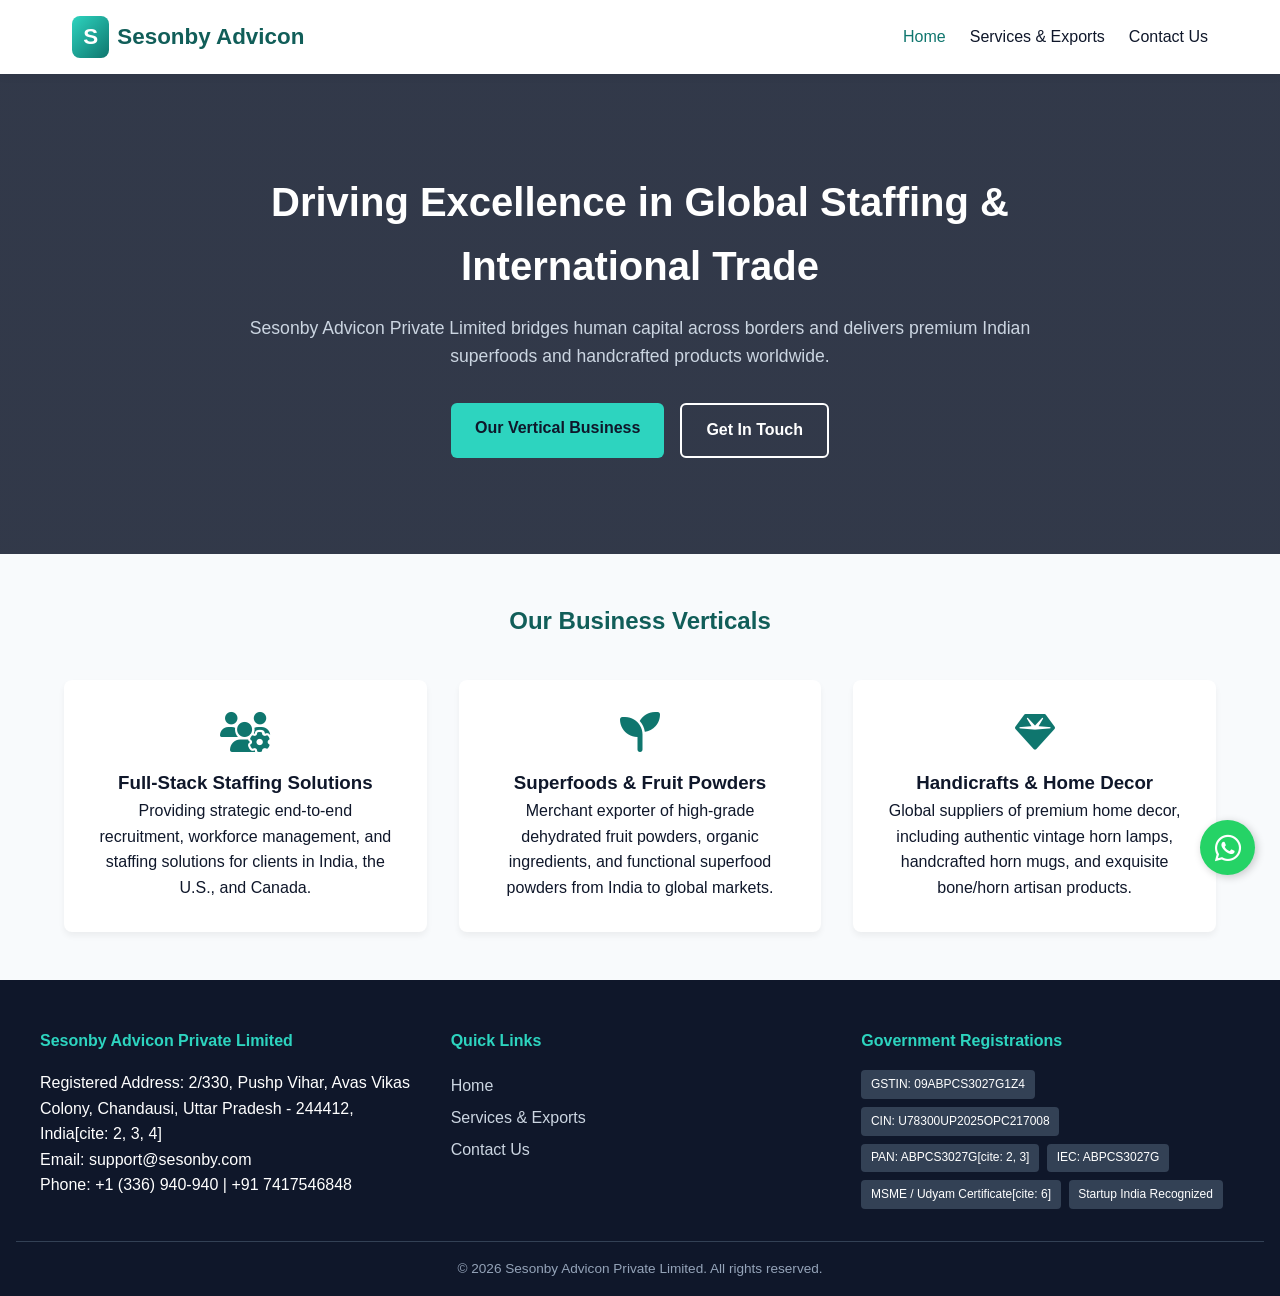
<file: index.html>
<!DOCTYPE html>
<html lang="en">
<head>
    <meta charset="UTF-8">
    <meta name="viewport" content="width=device-width, initial-scale=1.0">
    <title>Sesonby Advicon Private Limited | Premier Business & Trading Solutions</title>
    <link rel="stylesheet" href="style.css">
    <link rel="stylesheet" href="https://cdnjs.cloudflare.com/ajax/libs/font-awesome/6.4.0/css/all.min.css">
</head>
<body>

    <!-- Navigation -->
    <nav class="navbar">
        <div class="nav-container">
            <a href="index.html" class="brand">
                <span class="logo-icon">S</span>
                <span>Sesonby Advicon</span>
            </a>
            <ul class="nav-links">
                <li><a href="index.html" class="active">Home</a></li>
                <li><a href="services.html">Services & Exports</a></li>
                <li><a href="contact.html">Contact Us</a></li>
            </ul>
        </div>
    </nav>

    <!-- Hero Section -->
    <header class="hero">
        <div class="hero-content">
            <h1>Driving Excellence in Global Staffing & International Trade</h1>
            <p>Sesonby Advicon Private Limited bridges human capital across borders and delivers premium Indian superfoods and handcrafted products worldwide.</p>
            <div class="hero-buttons">
                <a href="services.html" class="btn primary-btn">Our Vertical Business</a>
                <a href="contact.html" class="btn secondary-btn">Get In Touch</a>
            </div>
        </div>
    </header>

    <!-- Core Verticals Overview -->
    <section class="section container">
        <h2 class="section-title">Our Business Verticals</h2>
        <div class="cards-grid">
            <div class="card">
                <i class="fa-solid fa-users-gear card-icon"></i>
                <h3>Full-Stack Staffing Solutions</h3>
                <p>Providing strategic end-to-end recruitment, workforce management, and staffing solutions for clients in India, the U.S., and Canada.</p>
            </div>
            <div class="card">
                <i class="fa-solid fa-seedling card-icon"></i>
                <h3>Superfoods & Fruit Powders</h3>
                <p>Merchant exporter of high-grade dehydrated fruit powders, organic ingredients, and functional superfood powders from India to global markets.</p>
            </div>
            <div class="card">
                <i class="fa-solid fa-gem card-icon"></i>
                <h3>Handicrafts & Home Decor</h3>
                <p>Global suppliers of premium home decor, including authentic vintage horn lamps, handcrafted horn mugs, and exquisite bone/horn artisan products.</p>
            </div>
        </div>
    </section>

    <!-- WhatsApp Floating Widget -->
    <a href="https://wa.me/917417546848" class="whatsapp-float" target="_blank" rel="noopener noreferrer">
        <i class="fa-brands fa-whatsapp"></i>
    </a>

    <!-- Footer -->
    <footer>
        <div class="footer-container">
            <div class="footer-col">
                <h4>Sesonby Advicon Private Limited</h4>
                <p>Registered Address: 2/330, Pushp Vihar, Avas Vikas Colony, Chandausi, Uttar Pradesh - 244412, India[cite: 2, 3, 4]</p>
                <p>Email: support@sesonby.com</p>
                <p>Phone: +1 (336) 940-940 | +91 7417546848</p>
            </div>
            <div class="footer-col">
                <h4>Quick Links</h4>
                <ul>
                    <li><a href="index.html">Home</a></li>
                    <li><a href="services.html">Services & Exports</a></li>
                    <li><a href="contact.html">Contact Us</a></li>
                </ul>
            </div>
            <div class="footer-col">
                <h4>Government Registrations</h4>
                <div class="legal-tags">
                    <span class="legal-badge">GSTIN: 09ABPCS3027G1Z4</span>
                    <span class="legal-badge">CIN: U78300UP2025OPC217008</span>
                    <span class="legal-badge">PAN: ABPCS3027G[cite: 2, 3]</span>
                    <span class="legal-badge">IEC: ABPCS3027G</span>
                    <span class="legal-badge">MSME / Udyam Certificate[cite: 6]</span>
                    <span class="legal-badge">Startup India Recognized</span>
                </div>
            </div>
        </div>
        <div class="copyright">
            <p>&copy; 2026 Sesonby Advicon Private Limited. All rights reserved.</p>
        </div>
    </footer>
</body>
</html>
</file>
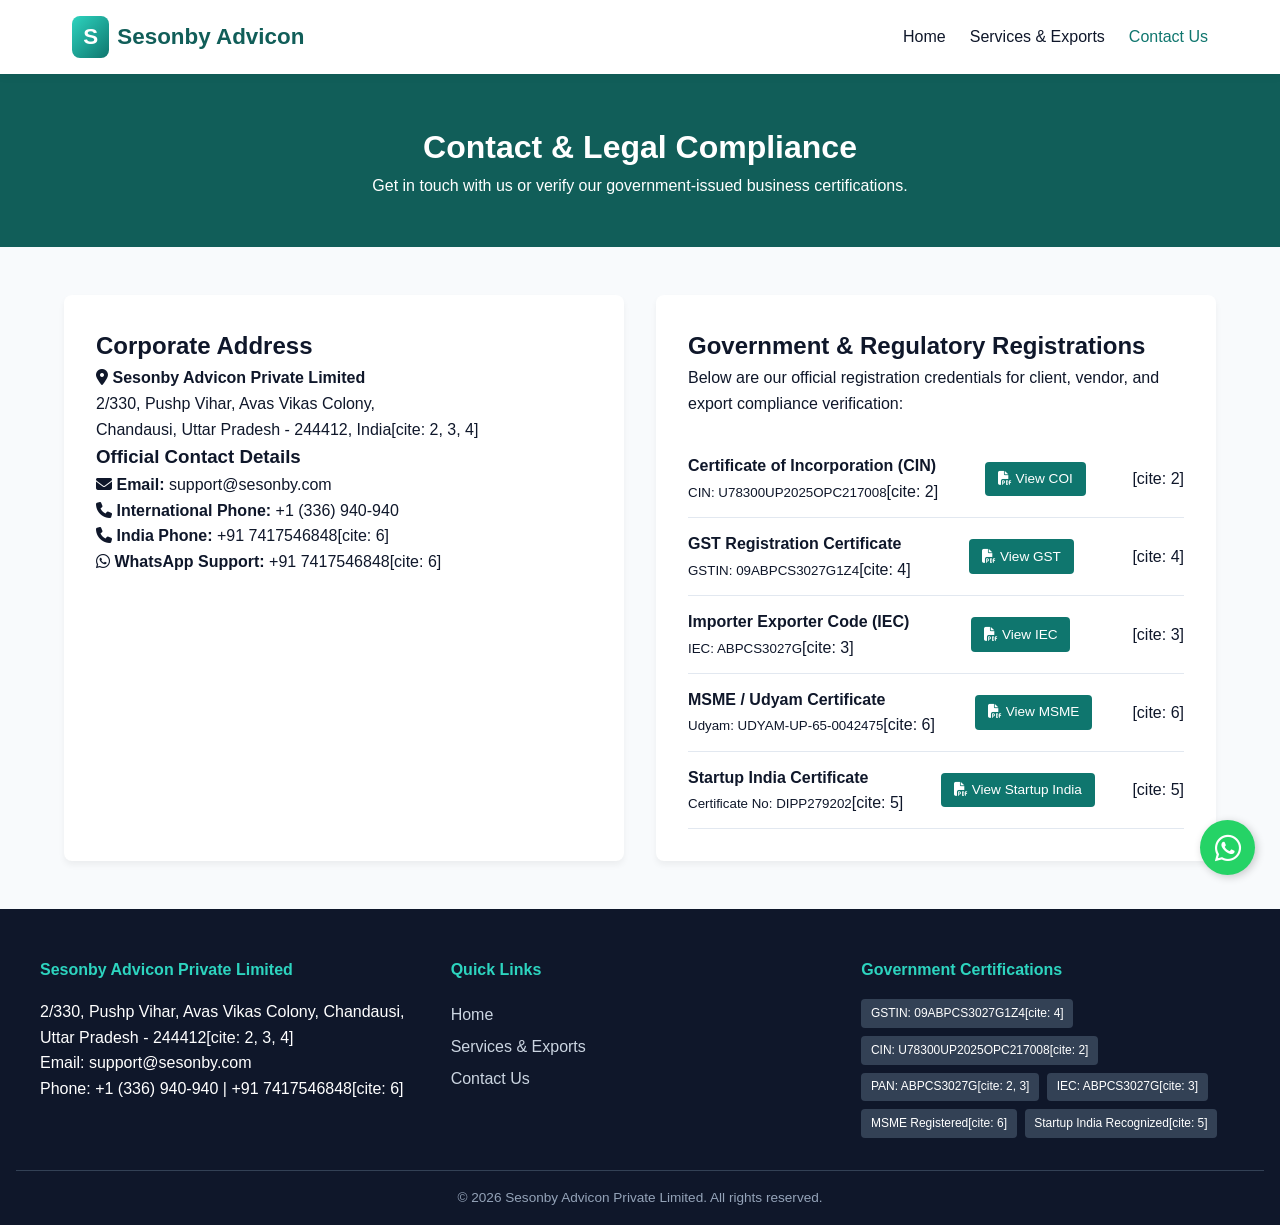
<file: contact.html>
<!DOCTYPE html>
<html lang="en">
<head>
    <meta charset="UTF-8">
    <meta name="viewport" content="width=device-width, initial-scale=1.0">
    <title>Contact & Compliance | Sesonby Advicon</title>
    <link rel="stylesheet" href="style.css">
    <link rel="stylesheet" href="https://cdnjs.cloudflare.com/ajax/libs/font-awesome/6.4.0/css/all.min.css">
</head>
<body>

    <nav class="navbar">
        <div class="nav-container">
            <a href="index.html" class="brand">
                <span class="logo-icon">S</span>
                <span>Sesonby Advicon</span>
            </a>
            <ul class="nav-links">
                <li><a href="index.html">Home</a></li>
                <li><a href="services.html">Services & Exports</a></li>
                <li><a href="contact.html" class="active">Contact Us</a></li>
            </ul>
        </div>
    </nav>

    <div class="page-header">
        <h1>Contact & Legal Compliance</h1>
        <p>Get in touch with us or verify our government-issued business certifications.</p>
    </div>

    <section class="container section">
        <div class="contact-grid">
            <!-- Contact Info -->
            <div class="contact-card">
                <h2>Corporate Address</h2>
                <p><i class="fa-solid fa-location-dot"></i> <strong>Sesonby Advicon Private Limited</strong><br>
                2/330, Pushp Vihar, Avas Vikas Colony,<br>
                Chandausi, Uttar Pradesh - 244412, India[cite: 2, 3, 4]</p>
                
                <h3>Official Contact Details</h3>
                <p><i class="fa-solid fa-envelope"></i> <strong>Email:</strong> support@sesonby.com</p>
                <p><i class="fa-solid fa-phone"></i> <strong>International Phone:</strong> +1 (336) 940-940</p>
                <p><i class="fa-solid fa-phone"></i> <strong>India Phone:</strong> +91 7417546848[cite: 6]</p>
                <p><i class="fa-brands fa-whatsapp"></i> <strong>WhatsApp Support:</strong> +91 7417546848[cite: 6]</p>
            </div>

            <!-- Verification / Document Download Section -->
            <div class="contact-card">
                <h2>Government & Regulatory Registrations</h2>
                <p>Below are our official registration credentials for client, vendor, and export compliance verification:</p>

                <div class="doc-list">
                    <div class="doc-item">
                        <div>
                            <strong>Certificate of Incorporation (CIN)</strong><br>
                            <small>CIN: U78300UP2025OPC217008</small>[cite: 2]
                        </div>
                        <a href="COI.pdf" target="_blank" class="doc-btn"><i class="fa-solid fa-file-pdf"></i> View COI</a>[cite: 2]
                    </div>

                    <div class="doc-item">
                        <div>
                            <strong>GST Registration Certificate</strong><br>
                            <small>GSTIN: 09ABPCS3027G1Z4</small>[cite: 4]
                        </div>
                        <a href="GST_SesonBy.pdf" target="_blank" class="doc-btn"><i class="fa-solid fa-file-pdf"></i> View GST</a>[cite: 4]
                    </div>

                    <div class="doc-item">
                        <div>
                            <strong>Importer Exporter Code (IEC)</strong><br>
                            <small>IEC: ABPCS3027G</small>[cite: 3]
                        </div>
                        <a href="IEC.pdf" target="_blank" class="doc-btn"><i class="fa-solid fa-file-pdf"></i> View IEC</a>[cite: 3]
                    </div>

                    <div class="doc-item">
                        <div>
                            <strong>MSME / Udyam Certificate</strong><br>
                            <small>Udyam: UDYAM-UP-65-0042475</small>[cite: 6]
                        </div>
                        <a href="Udyam Registration Certificate.pdf" target="_blank" class="doc-btn"><i class="fa-solid fa-file-pdf"></i> View MSME</a>[cite: 6]
                    </div>

                    <div class="doc-item">
                        <div>
                            <strong>Startup India Certificate</strong><br>
                            <small>Certificate No: DIPP279202</small>[cite: 5]
                        </div>
                        <a href="Startup_India_Certificate.pdf" target="_blank" class="doc-btn"><i class="fa-solid fa-file-pdf"></i> View Startup India</a>[cite: 5]
                    </div>
                </div>
            </div>
        </div>
    </section>

    <!-- Floating WhatsApp -->
    <a href="https://wa.me/917417546848" class="whatsapp-float" target="_blank" rel="noopener noreferrer">
        <i class="fa-brands fa-whatsapp"></i>
    </a>

    <footer>
        <div class="footer-container">
            <div class="footer-col">
                <h4>Sesonby Advicon Private Limited</h4>
                <p>2/330, Pushp Vihar, Avas Vikas Colony, Chandausi, Uttar Pradesh - 244412[cite: 2, 3, 4]</p>
                <p>Email: support@sesonby.com</p>
                <p>Phone: +1 (336) 940-940 | +91 7417546848[cite: 6]</p>
            </div>
            <div class="footer-col">
                <h4>Quick Links</h4>
                <ul>
                    <li><a href="index.html">Home</a></li>
                    <li><a href="services.html">Services & Exports</a></li>
                    <li><a href="contact.html">Contact Us</a></li>
                </ul>
            </div>
            <div class="footer-col">
                <h4>Government Certifications</h4>
                <div class="legal-tags">
                    <span class="legal-badge">GSTIN: 09ABPCS3027G1Z4[cite: 4]</span>
                    <span class="legal-badge">CIN: U78300UP2025OPC217008[cite: 2]</span>
                    <span class="legal-badge">PAN: ABPCS3027G[cite: 2, 3]</span>
                    <span class="legal-badge">IEC: ABPCS3027G[cite: 3]</span>
                    <span class="legal-badge">MSME Registered[cite: 6]</span>
                    <span class="legal-badge">Startup India Recognized[cite: 5]</span>
                </div>
            </div>
        </div>
        <div class="copyright">
            <p>&copy; 2026 Sesonby Advicon Private Limited. All rights reserved.</p>
        </div>
    </footer>
</body>
</html>
</file>
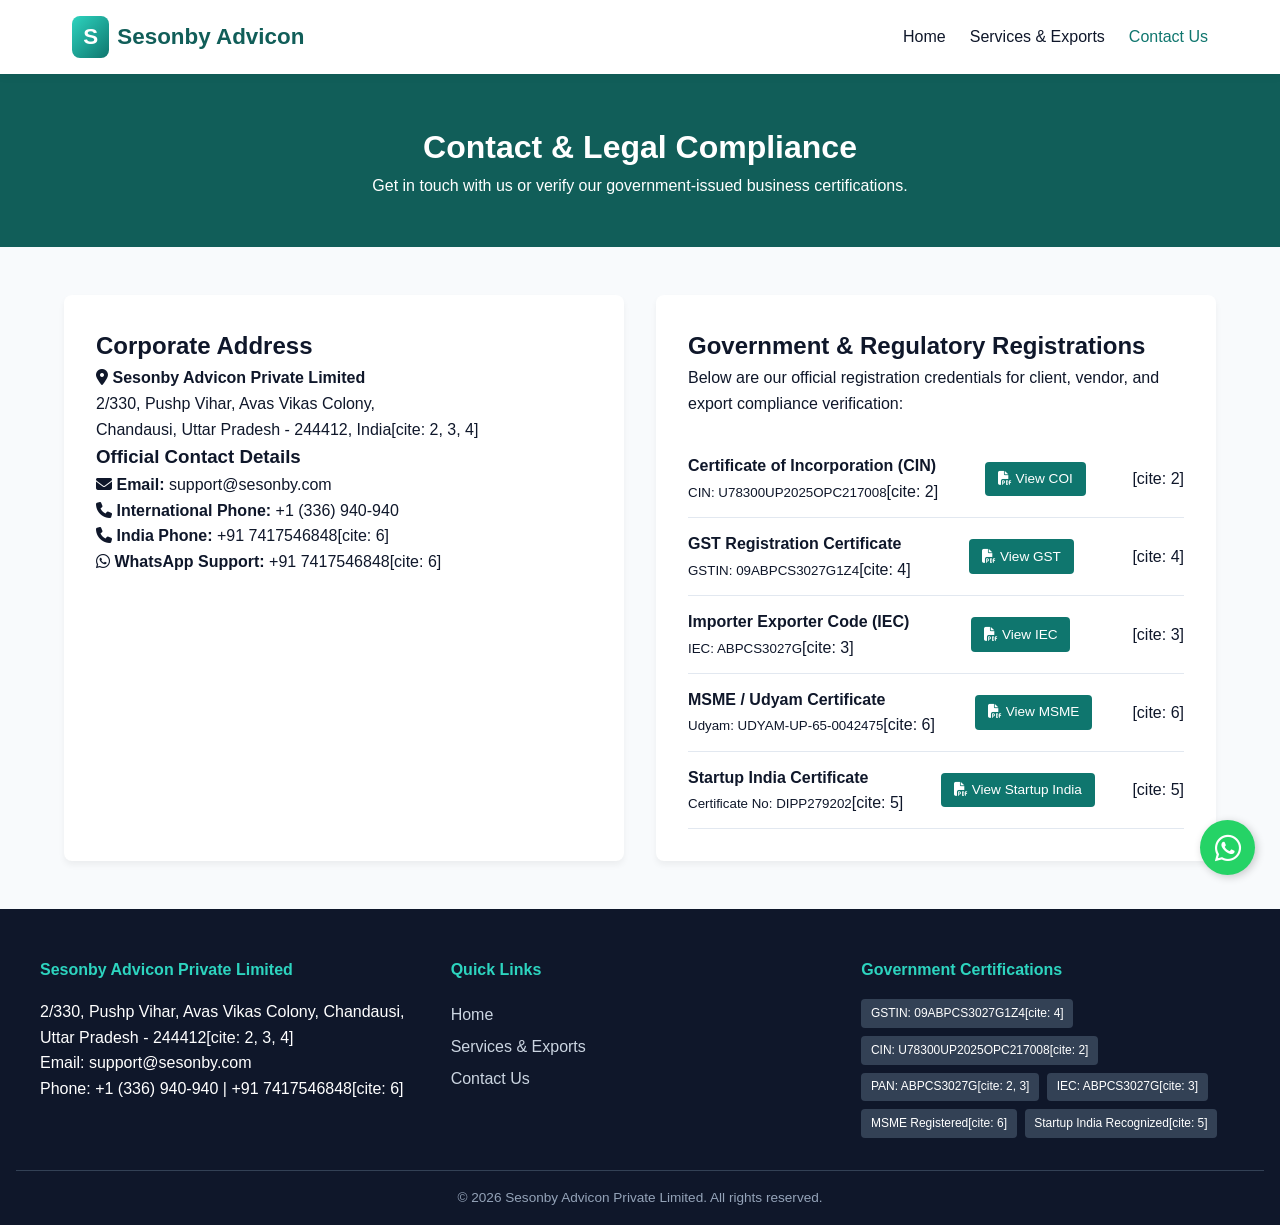
<file: contact.html.html>
<!DOCTYPE html>
<html lang="en">
<head>
    <meta charset="UTF-8">
    <meta name="viewport" content="width=device-width, initial-scale=1.0">
    <title>Contact & Compliance | Sesonby Advicon</title>
    <link rel="stylesheet" href="style.css">
    <link rel="stylesheet" href="https://cdnjs.cloudflare.com/ajax/libs/font-awesome/6.4.0/css/all.min.css">
</head>
<body>

    <nav class="navbar">
        <div class="nav-container">
            <a href="index.html" class="brand">
                <span class="logo-icon">S</span>
                <span>Sesonby Advicon</span>
            </a>
            <ul class="nav-links">
                <li><a href="index.html">Home</a></li>
                <li><a href="services.html">Services & Exports</a></li>
                <li><a href="contact.html" class="active">Contact Us</a></li>
            </ul>
        </div>
    </nav>

    <div class="page-header">
        <h1>Contact & Legal Compliance</h1>
        <p>Get in touch with us or verify our government-issued business certifications.</p>
    </div>

    <section class="container section">
        <div class="contact-grid">
            <!-- Contact Info -->
            <div class="contact-card">
                <h2>Corporate Address</h2>
                <p><i class="fa-solid fa-location-dot"></i> <strong>Sesonby Advicon Private Limited</strong><br>
                2/330, Pushp Vihar, Avas Vikas Colony,<br>
                Chandausi, Uttar Pradesh - 244412, India[cite: 2, 3, 4]</p>
                
                <h3>Official Contact Details</h3>
                <p><i class="fa-solid fa-envelope"></i> <strong>Email:</strong> support@sesonby.com</p>
                <p><i class="fa-solid fa-phone"></i> <strong>International Phone:</strong> +1 (336) 940-940</p>
                <p><i class="fa-solid fa-phone"></i> <strong>India Phone:</strong> +91 7417546848[cite: 6]</p>
                <p><i class="fa-brands fa-whatsapp"></i> <strong>WhatsApp Support:</strong> +91 7417546848[cite: 6]</p>
            </div>

            <!-- Verification / Document Download Section -->
            <div class="contact-card">
                <h2>Government & Regulatory Registrations</h2>
                <p>Below are our official registration credentials for client, vendor, and export compliance verification:</p>

                <div class="doc-list">
                    <div class="doc-item">
                        <div>
                            <strong>Certificate of Incorporation (CIN)</strong><br>
                            <small>CIN: U78300UP2025OPC217008</small>[cite: 2]
                        </div>
                        <a href="COI.pdf" target="_blank" class="doc-btn"><i class="fa-solid fa-file-pdf"></i> View COI</a>[cite: 2]
                    </div>

                    <div class="doc-item">
                        <div>
                            <strong>GST Registration Certificate</strong><br>
                            <small>GSTIN: 09ABPCS3027G1Z4</small>[cite: 4]
                        </div>
                        <a href="GST_SesonBy.pdf" target="_blank" class="doc-btn"><i class="fa-solid fa-file-pdf"></i> View GST</a>[cite: 4]
                    </div>

                    <div class="doc-item">
                        <div>
                            <strong>Importer Exporter Code (IEC)</strong><br>
                            <small>IEC: ABPCS3027G</small>[cite: 3]
                        </div>
                        <a href="IEC.pdf" target="_blank" class="doc-btn"><i class="fa-solid fa-file-pdf"></i> View IEC</a>[cite: 3]
                    </div>

                    <div class="doc-item">
                        <div>
                            <strong>MSME / Udyam Certificate</strong><br>
                            <small>Udyam: UDYAM-UP-65-0042475</small>[cite: 6]
                        </div>
                        <a href="Udyam Registration Certificate.pdf" target="_blank" class="doc-btn"><i class="fa-solid fa-file-pdf"></i> View MSME</a>[cite: 6]
                    </div>

                    <div class="doc-item">
                        <div>
                            <strong>Startup India Certificate</strong><br>
                            <small>Certificate No: DIPP279202</small>[cite: 5]
                        </div>
                        <a href="Startup_India_Certificate.pdf" target="_blank" class="doc-btn"><i class="fa-solid fa-file-pdf"></i> View Startup India</a>[cite: 5]
                    </div>
                </div>
            </div>
        </div>
    </section>

    <!-- Floating WhatsApp -->
    <a href="https://wa.me/917417546848" class="whatsapp-float" target="_blank" rel="noopener noreferrer">
        <i class="fa-brands fa-whatsapp"></i>
    </a>

    <footer>
        <div class="footer-container">
            <div class="footer-col">
                <h4>Sesonby Advicon Private Limited</h4>
                <p>2/330, Pushp Vihar, Avas Vikas Colony, Chandausi, Uttar Pradesh - 244412[cite: 2, 3, 4]</p>
                <p>Email: support@sesonby.com</p>
                <p>Phone: +1 (336) 940-940 | +91 7417546848[cite: 6]</p>
            </div>
            <div class="footer-col">
                <h4>Quick Links</h4>
                <ul>
                    <li><a href="index.html">Home</a></li>
                    <li><a href="services.html">Services & Exports</a></li>
                    <li><a href="contact.html">Contact Us</a></li>
                </ul>
            </div>
            <div class="footer-col">
                <h4>Government Certifications</h4>
                <div class="legal-tags">
                    <span class="legal-badge">GSTIN: 09ABPCS3027G1Z4[cite: 4]</span>
                    <span class="legal-badge">CIN: U78300UP2025OPC217008[cite: 2]</span>
                    <span class="legal-badge">PAN: ABPCS3027G[cite: 2, 3]</span>
                    <span class="legal-badge">IEC: ABPCS3027G[cite: 3]</span>
                    <span class="legal-badge">MSME Registered[cite: 6]</span>
                    <span class="legal-badge">Startup India Recognized[cite: 5]</span>
                </div>
            </div>
        </div>
        <div class="copyright">
            <p>&copy; 2026 Sesonby Advicon Private Limited. All rights reserved.</p>
        </div>
    </footer>
</body>
</html>
</file>
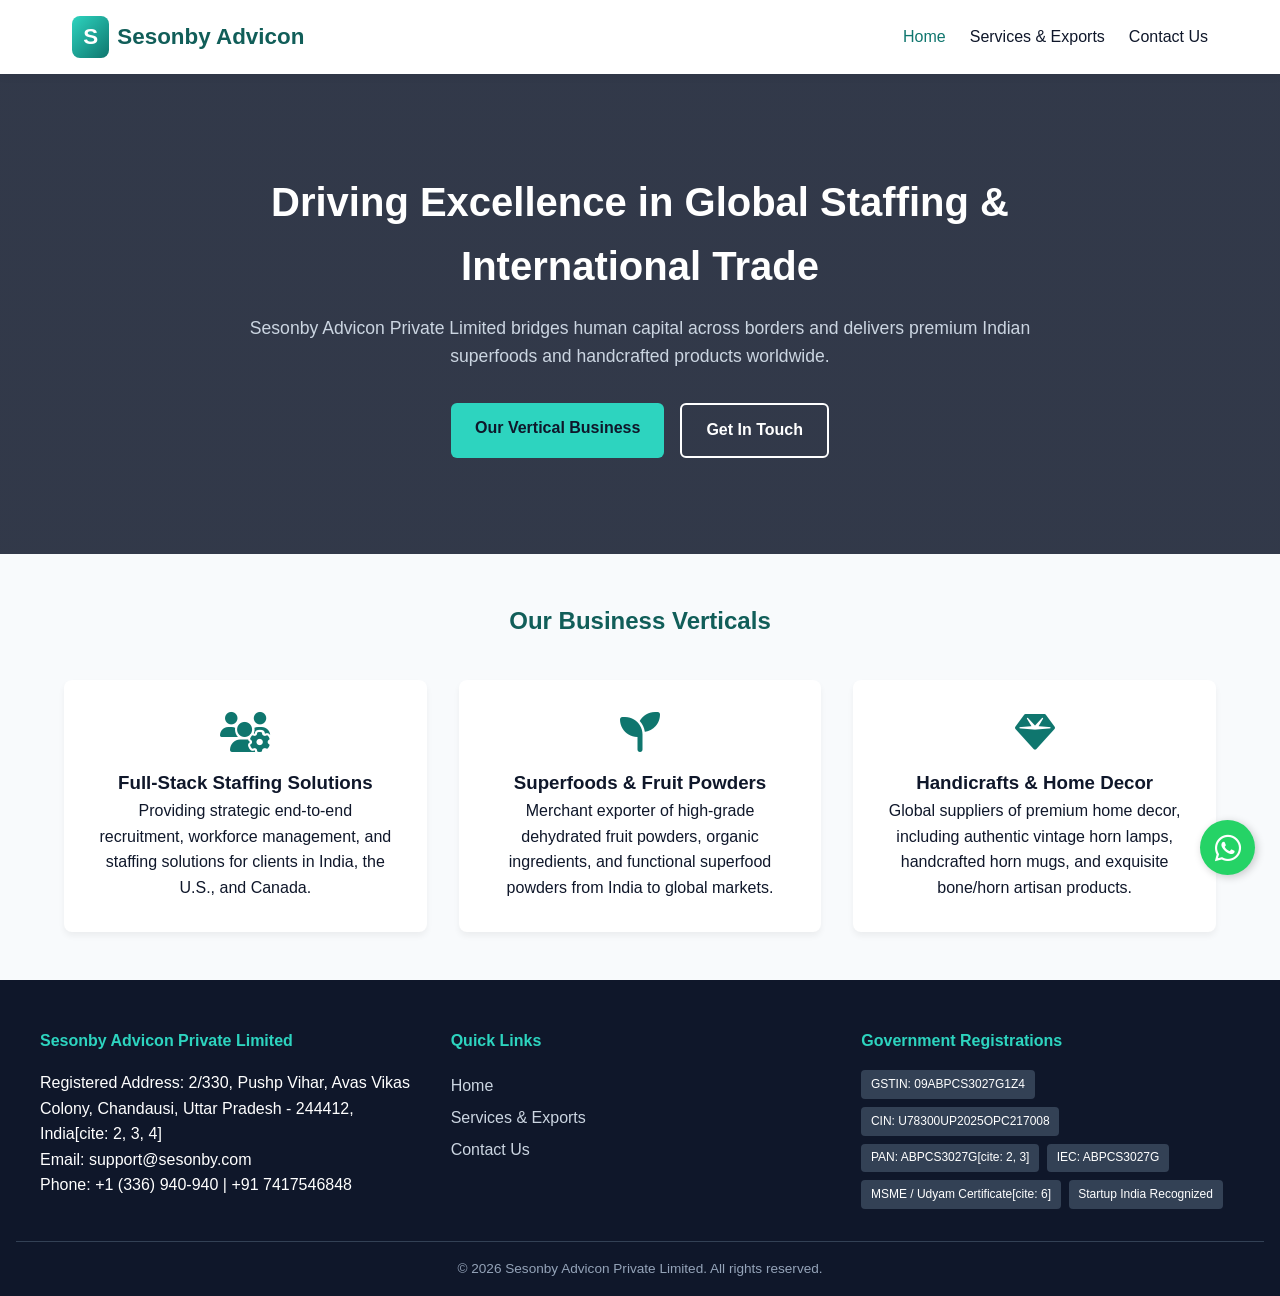
<file: index.html.html>
<!DOCTYPE html>
<html lang="en">
<head>
    <meta charset="UTF-8">
    <meta name="viewport" content="width=device-width, initial-scale=1.0">
    <title>Sesonby Advicon Private Limited | Premier Business & Trading Solutions</title>
    <link rel="stylesheet" href="style.css">
    <link rel="stylesheet" href="https://cdnjs.cloudflare.com/ajax/libs/font-awesome/6.4.0/css/all.min.css">
</head>
<body>

    <!-- Navigation -->
    <nav class="navbar">
        <div class="nav-container">
            <a href="index.html" class="brand">
                <span class="logo-icon">S</span>
                <span>Sesonby Advicon</span>
            </a>
            <ul class="nav-links">
                <li><a href="index.html" class="active">Home</a></li>
                <li><a href="services.html">Services & Exports</a></li>
                <li><a href="contact.html">Contact Us</a></li>
            </ul>
        </div>
    </nav>

    <!-- Hero Section -->
    <header class="hero">
        <div class="hero-content">
            <h1>Driving Excellence in Global Staffing & International Trade</h1>
            <p>Sesonby Advicon Private Limited bridges human capital across borders and delivers premium Indian superfoods and handcrafted products worldwide.</p>
            <div class="hero-buttons">
                <a href="services.html" class="btn primary-btn">Our Vertical Business</a>
                <a href="contact.html" class="btn secondary-btn">Get In Touch</a>
            </div>
        </div>
    </header>

    <!-- Core Verticals Overview -->
    <section class="section container">
        <h2 class="section-title">Our Business Verticals</h2>
        <div class="cards-grid">
            <div class="card">
                <i class="fa-solid fa-users-gear card-icon"></i>
                <h3>Full-Stack Staffing Solutions</h3>
                <p>Providing strategic end-to-end recruitment, workforce management, and staffing solutions for clients in India, the U.S., and Canada.</p>
            </div>
            <div class="card">
                <i class="fa-solid fa-seedling card-icon"></i>
                <h3>Superfoods & Fruit Powders</h3>
                <p>Merchant exporter of high-grade dehydrated fruit powders, organic ingredients, and functional superfood powders from India to global markets.</p>
            </div>
            <div class="card">
                <i class="fa-solid fa-gem card-icon"></i>
                <h3>Handicrafts & Home Decor</h3>
                <p>Global suppliers of premium home decor, including authentic vintage horn lamps, handcrafted horn mugs, and exquisite bone/horn artisan products.</p>
            </div>
        </div>
    </section>

    <!-- WhatsApp Floating Widget -->
    <a href="https://wa.me/917417546848" class="whatsapp-float" target="_blank" rel="noopener noreferrer">
        <i class="fa-brands fa-whatsapp"></i>
    </a>

    <!-- Footer -->
    <footer>
        <div class="footer-container">
            <div class="footer-col">
                <h4>Sesonby Advicon Private Limited</h4>
                <p>Registered Address: 2/330, Pushp Vihar, Avas Vikas Colony, Chandausi, Uttar Pradesh - 244412, India[cite: 2, 3, 4]</p>
                <p>Email: support@sesonby.com</p>
                <p>Phone: +1 (336) 940-940 | +91 7417546848</p>
            </div>
            <div class="footer-col">
                <h4>Quick Links</h4>
                <ul>
                    <li><a href="index.html">Home</a></li>
                    <li><a href="services.html">Services & Exports</a></li>
                    <li><a href="contact.html">Contact Us</a></li>
                </ul>
            </div>
            <div class="footer-col">
                <h4>Government Registrations</h4>
                <div class="legal-tags">
                    <span class="legal-badge">GSTIN: 09ABPCS3027G1Z4</span>
                    <span class="legal-badge">CIN: U78300UP2025OPC217008</span>
                    <span class="legal-badge">PAN: ABPCS3027G[cite: 2, 3]</span>
                    <span class="legal-badge">IEC: ABPCS3027G</span>
                    <span class="legal-badge">MSME / Udyam Certificate[cite: 6]</span>
                    <span class="legal-badge">Startup India Recognized</span>
                </div>
            </div>
        </div>
        <div class="copyright">
            <p>&copy; 2026 Sesonby Advicon Private Limited. All rights reserved.</p>
        </div>
    </footer>
</body>
</html>
</file>
<file: style.css>
:root {
    --primary: #0f766e;
    --primary-dark: #115e59;
    --accent: #2dd4bf;
    --dark: #0f172a;
    --light: #f8fafc;
    --gray: #64748b;
}

* {
    margin: 0;
    padding: 0;
    box-sizing: border-box;
    font-family: 'Segoe UI', Tahoma, Geneva, Verdana, sans-serif;
}

body {
    background-color: var(--light);
    color: var(--dark);
    line-height: 1.6;
}

/* Navbar */
.navbar {
    background: #ffffff;
    box-shadow: 0 2px 10px rgba(0,0,0,0.05);
    position: sticky;
    top: 0;
    z-index: 1000;
}

.nav-container {
    max-width: 1200px;
    margin: 0 auto;
    display: flex;
    justify-content: space-between;
    align-items: center;
    padding: 1rem 2rem;
}

.brand {
    font-size: 1.4rem;
    font-weight: 700;
    color: var(--primary-dark);
    text-decoration: none;
    display: flex;
    align-items: center;
    gap: 0.5rem;
}

.logo-icon {
    background: linear-gradient(135deg, var(--accent), var(--primary));
    color: #fff;
    padding: 0.2rem 0.7rem;
    border-radius: 8px;
}

.nav-links {
    display: flex;
    list-style: none;
    gap: 1.5rem;
}

.nav-links a {
    text-decoration: none;
    color: var(--dark);
    font-weight: 500;
    transition: color 0.3s;
}

.nav-links a:hover, .nav-links a.active {
    color: var(--primary);
}

/* Hero Section */
.hero {
    background: linear-gradient(rgba(15, 23, 42, 0.85), rgba(15, 23, 42, 0.85)), url('https://images.unsplash.com/photo-1486406146926-c627a92ad1ab?auto=format&fit=crop&w=1600&q=80') center/cover;
    color: white;
    text-align: center;
    padding: 6rem 1rem;
}

.hero-content {
    max-width: 800px;
    margin: 0 auto;
}

.hero h1 {
    font-size: 2.5rem;
    margin-bottom: 1rem;
}

.hero p {
    font-size: 1.1rem;
    color: #cbd5e1;
    margin-bottom: 2rem;
}

.hero-buttons {
    display: flex;
    justify-content: center;
    gap: 1rem;
}

.btn {
    padding: 0.8rem 1.5rem;
    border-radius: 6px;
    text-decoration: none;
    font-weight: 600;
    transition: 0.3s;
}

.primary-btn {
    background-color: var(--accent);
    color: var(--dark);
}

.secondary-btn {
    border: 2px solid white;
    color: white;
}

.btn:hover {
    opacity: 0.9;
}

/* Page Headers */
.page-header {
    background-color: var(--primary-dark);
    color: white;
    text-align: center;
    padding: 3rem 1rem;
}

/* Grid & Cards */
.container {
    max-width: 1200px;
    margin: 0 auto;
    padding: 3rem 1.5rem;
}

.section-title {
    text-align: center;
    margin-bottom: 2.5rem;
    color: var(--primary-dark);
}

.cards-grid {
    display: grid;
    grid-template-columns: repeat(auto-fit, minmax(300px, 1fr));
    gap: 2rem;
}

.card {
    background: white;
    padding: 2rem;
    border-radius: 8px;
    box-shadow: 0 4px 6px rgba(0,0,0,0.05);
    text-align: center;
}

.card-icon {
    font-size: 2.5rem;
    color: var(--primary);
    margin-bottom: 1rem;
}

/* Vertical Blocks */
.vertical-block {
    display: flex;
    align-items: center;
    gap: 2rem;
    margin: 2rem 0;
}

.vertical-block.reverse {
    flex-direction: row-reverse;
}

.vertical-block img {
    width: 45%;
    border-radius: 8px;
    object-fit: cover;
}

.vertical-text {
    width: 55%;
}

.divider {
    border: none;
    border-top: 1px solid #e2e8f0;
    margin: 3rem 0;
}

/* Contact Grid */
.contact-grid {
    display: grid;
    grid-template-columns: repeat(auto-fit, minmax(350px, 1fr));
    gap: 2rem;
}

.contact-card {
    background: white;
    padding: 2rem;
    border-radius: 8px;
    box-shadow: 0 4px 6px rgba(0,0,0,0.05);
}

.doc-list {
    margin-top: 1.5rem;
}

.doc-item {
    display: flex;
    justify-content: space-between;
    align-items: center;
    padding: 0.8rem 0;
    border-bottom: 1px solid #e2e8f0;
}

.doc-btn {
    background-color: var(--primary);
    color: white;
    padding: 0.4rem 0.8rem;
    text-decoration: none;
    border-radius: 4px;
    font-size: 0.85rem;
}

/* Floating WhatsApp Button */
.whatsapp-float {
    position: fixed;
    width: 55px;
    height: 55px;
    bottom: 25px;
    right: 25px;
    background-color: #25d366;
    color: #FFF;
    border-radius: 50px;
    text-align: center;
    font-size: 30px;
    box-shadow: 2px 2px 8px rgba(0,0,0,0.2);
    z-index: 100;
    display: flex;
    align-items: center;
    justify-content: center;
    text-decoration: none;
}

/* Footer */
footer {
    background-color: var(--dark);
    color: white;
    padding: 3rem 1rem 1rem;
}

.footer-container {
    max-width: 1200px;
    margin: 0 auto;
    display: grid;
    grid-template-columns: repeat(auto-fit, minmax(250px, 1fr));
    gap: 2rem;
}

.footer-col h4 {
    margin-bottom: 1rem;
    color: var(--accent);
}

.footer-col ul {
    list-style: none;
}

.footer-col ul li a {
    color: #cbd5e1;
    text-decoration: none;
    line-height: 2;
}

.legal-tags {
    display: flex;
    flex-wrap: wrap;
    gap: 0.5rem;
}

.legal-badge {
    background: #334155;
    padding: 0.3rem 0.6rem;
    border-radius: 4px;
    font-size: 0.75rem;
}

.copyright {
    text-align: center;
    margin-top: 2rem;
    padding-top: 1rem;
    border-top: 1px solid #334155;
    color: #94a3b8;
    font-size: 0.85rem;
}

@media (max-width: 768px) {
    .vertical-block, .vertical-block.reverse {
        flex-direction: column;
    }
    .vertical-block img, .vertical-text {
        width: 100%;
    }
}
</file>
